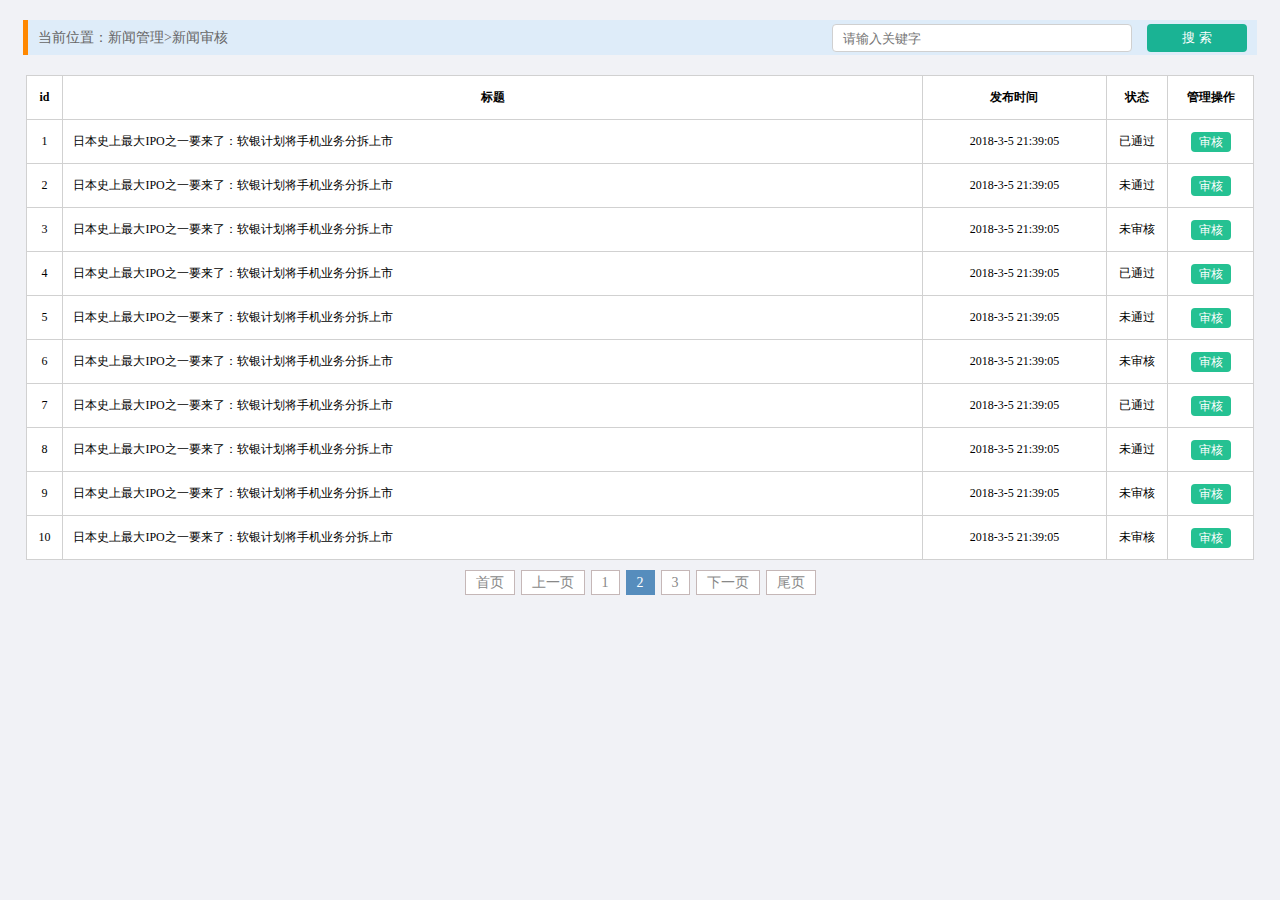
<file: info/templates/admin/news_review.html>
<!DOCTYPE html>
<html lang="en">
<head>
	<meta charset="UTF-8">
	<title>新经资讯后台管理</title>
	<link rel="stylesheet" type="text/css" href="../../static/admin/css/reset.css">
	<link rel="stylesheet" type="text/css" href="../../static/admin/css/main.css">
	<link rel="stylesheet" href="../../static/admin/css/jquery.pagination.css">
	<script type="text/javascript" src="../../static/admin/js/jquery-1.12.4.min.js"></script>
	<script type="text/javascript" src="../../static/admin/js/jquery.pagination.min.js"></script>
</head>
<body>
	<div class="breadcrub">
			当前位置：新闻管理>新闻审核
			<form class="news_filter_form">
				<input type="text" placeholder="请输入关键字" class="input_txt">
				<input type="submit" value="搜 索" class="input_sub">
			</form>
		</div>
		<div class="pannel">
			<table class="common_table">
				<tr>
					<th width="3%">id</th>
					<th width="70%">标题</th>
					<th width="15%">发布时间</th>
					<th width="5%">状态</th>
					<th width="8%">管理操作</th>
				</tr>
				<tr>
					<td>1</td>
					<td class="tleft">日本史上最大IPO之一要来了：软银计划将手机业务分拆上市</td>
					<td>2018-3-5 21:39:05</td>
					<td>已通过</td>
					<td>
						<a href="news_review_detail.html" class="review">审核</a>
					</td>
				</tr>
				<tr>
					<td>2</td>
					<td class="tleft">日本史上最大IPO之一要来了：软银计划将手机业务分拆上市</td>
					<td>2018-3-5 21:39:05</td>
					<td>未通过</td>
					<td>
						<a href="news_review_detail.html" class="review">审核</a>
					</td>
				</tr>
				<tr>
					<td>3</td>
					<td class="tleft">日本史上最大IPO之一要来了：软银计划将手机业务分拆上市</td>
					<td>2018-3-5 21:39:05</td>
					<td>未审核</td>
					<td>
						<a href="news_review_detail.html" class="review">审核</a>
					</td>
				</tr>
				<tr>
					<td>4</td>
					<td class="tleft">日本史上最大IPO之一要来了：软银计划将手机业务分拆上市</td>
					<td>2018-3-5 21:39:05</td>
					<td>已通过</td>
					<td>
						<a href="news_review_detail.html" class="review">审核</a>
					</td>
				</tr>
				<tr>
					<td>5</td>
					<td class="tleft">日本史上最大IPO之一要来了：软银计划将手机业务分拆上市</td>
					<td>2018-3-5 21:39:05</td>
					<td>未通过</td>
					<td>
						<a href="news_review_detail.html" class="review">审核</a>
					</td>
				</tr>
				<tr>
					<td>6</td>
					<td class="tleft">日本史上最大IPO之一要来了：软银计划将手机业务分拆上市</td>
					<td>2018-3-5 21:39:05</td>
					<td>未审核</td>
					<td>
						<a href="news_review_detail.html" class="review">审核</a>
					</td>
				</tr>
				<tr>
					<td>7</td>
					<td class="tleft">日本史上最大IPO之一要来了：软银计划将手机业务分拆上市</td>
					<td>2018-3-5 21:39:05</td>
					<td>已通过</td>
					<td>
						<a href="news_review_detail.html" class="review">审核</a>
					</td>
				</tr>
				<tr>
					<td>8</td>
					<td class="tleft">日本史上最大IPO之一要来了：软银计划将手机业务分拆上市</td>
					<td>2018-3-5 21:39:05</td>
					<td>未通过</td>
					<td>
						<a href="news_review_detail.html" class="review">审核</a>
					</td>
				</tr>
				<tr>
					<td>9</td>
					<td class="tleft">日本史上最大IPO之一要来了：软银计划将手机业务分拆上市</td>
					<td>2018-3-5 21:39:05</td>
					<td>未审核</td>
					<td>
						<a href="news_review_detail.html" class="review">审核</a>
					</td>
				</tr>
				<tr>
					<td>10</td>
					<td class="tleft">日本史上最大IPO之一要来了：软银计划将手机业务分拆上市</td>
					<td>2018-3-5 21:39:05</td>
					<td>未审核</td>
					<td>
						<a href="news_review_detail.html" class="review">审核</a>
					</td>
				</tr>			
			</table>
		</div>

		<div class="box">
			<div id="pagination" class="page"></div>
		</div>

        <script>
			$(function() {
				$("#pagination").pagination({
					currentPage: 2,
					totalPage: 3,
					callback: function(current) {
					    alert('ok!');
					}
				});
			});
		</script>

	
</body>
</html>
</file>
<file: info/static/admin/css/main.css>
body{
	background:#f1f2f6;
	font-family:'Microsoft YaHei';
}

.login_logo{
	background:rgba(47,64,80,0.4);
	height:45px;
}

.login_logo img{
	margin:5px 0 0 10px;
}

.header{
	width:100%;
	height:60px;
	overflow:hidden;
	background:#2f4050;
	position:fixed;
	left:0px;
	top:0px;
}

.header .logo{
	width:194px;
	height:33px;
	margin:13px 0 0 20px;
}

.header .logout{
	width:90px;
	height:30px;
	background:url(../images/icons.png) 10px -344px no-repeat #1ab394;
	margin:15px 20px 0 0;
	border-radius:4px;
	text-indent:40px;
	line-height:30px;
	font-size:14px;
	color:#fff;
}

.header .logout:hover{
	width:88px;
	height:28px;
	border:1px solid #1ab394;
	background:url(../images/icons.png) 10px -344px no-repeat #2f4050;
	opacity:0.5;
}

.side_bar{
	position:fixed;
	width:210px;
	background:#466079;
	left:0px;
	top:60px;
	bottom:0px;
}

.user_info{
	width:210px;
	overflow:hidden;
}

.user_info img{
	display:block;
	margin:20px auto 0;
	width:68px;
	height:68px;
	border-radius:34px;
}

.user_info p{
	text-align:center;
	font-size:14px;
	color:#bdcbd8;
	margin:10px auto;
}

.user_info em{
	font-weight:bold;
	color:#1ab394;
}

.menu_con{
	width:210px;
	margin-top:10px;
	overflow:hidden;
}

.first_menu{
	height:44px;
	border-bottom:1px solid #597b9b;
	background:url(../images/icons.png) 190px -283px no-repeat;
}

.menu_con .active{
	background:url(../images/icons.png) 190px -283px no-repeat #2f4050;
	border-bottom:0px;
}

.menu_con a{
	display:block;
	height:44px;
	line-height:44px;
	color:#e5f1fc;
	font-size:12px;
	text-indent:60px;
}

.icon01{
	background:url(../images/icons.png) 20px 12px no-repeat;
}

.icon02{
	background:url(../images/icons.png) 20px -38px no-repeat;
}

.icon021{
	background:url(../images/icons.png) 50px -87px no-repeat;
}

.icon022{
	background:url(../images/icons.png) 50px -139px no-repeat;
}


.icon03{
	background:url(../images/icons.png) 20px -89px no-repeat;
}

.icon031{
	background:url(../images/icons.png) 50px -185px no-repeat;
}

.icon032{
	background:url(../images/icons.png) 50px -235px no-repeat;
}

.icon033{
	background:url(../images/icons.png) 50px -336px no-repeat;
}

.icon034{
	background:url(../images/icons.png) 50px -390px no-repeat;
}

.sub_menu{
	display:none;
	border-bottom:1px solid #597b9b;
}

.sub_menu li{
	background:url(../images/icons.png) 190px -283px no-repeat #2f4050;
}

.sub_menu a{
	text-indent:80px;
}

.show{
	display:block;
}

.main_body{
	position:fixed;
	background:#f9f9f9;
	left:210px;
	top:60px;
	right:0px;
	bottom:0px;
}

.breadcrub{
	width:96%;
	height:35px;
	line-height:35px;
	background-color:#deecf9;
	margin:20px auto 0;
	font-size:14px;
	border-left:5px solid #f80;
	text-indent:10px;
	color:#666;
}

.pannel{
	width:96%;
	overflow:hidden;
	margin:20px auto 0;
	background-color:#fff;
}

.pannel img{
	display:block;
	width:90%;
	margin:20px auto 0;
}

.spannels{
	overflow:hidden;
	margin:20px auto 0;
}

.spannel{
	width:31%;
	float:left;
	margin-left:2%;
	height:100px;
	overflow:hidden;
	text-align:center;
	position:relative;
}

.spannel2{
	width:30%;
	float:left;
	margin-left:2%;
	height:100px;
	overflow:hidden;
	text-align:center;
	position:relative;
}

.spannel em,.spannel2 em{
	font-size:50px;
	line-height:50px;
	display:inline-block;
	margin:10px 0 0 20px;
	font-family:'Arial';
	color:rgba(255,255,255,0.8);
}

.spannel span,.spannel2 span{
	font-size:14px;
	display:inline-block;
	color:rgba(255,255,255,0.8);
	margin-left:10px;
}

.spannel b,.spannel2 b{
	position:absolute;
	left:0;
	bottom:0;
	width:100%;
	line-height:24px;
	background:rgba(0,0,0,0.1);
	color:#fff;
	font-size:14px;
	font-weight:normal;
}



.scolor01{
	background-color:#ff9565;
}

.scolor02{
	background-color:#9ed367;
}

.scolor03{
	background-color:#23b7e5;
}

.chart_show{
	width:100%;
	height:400px;
}

.login_bg{
	position:fixed;
	left:0;
	top:0;
	width:100%;
	height:100%;
	z-index:-9999;
	background:url(../images/login-bg.jpg) no-repeat;
}

.login_form{
  width:330px;
  height:292px;
  background:#fff;
  position:fixed;
  left:50%;
  top:50%;
  margin-top:-146px;
  margin-left:-165px;
  overflow:hidden;
  border-radius:6px;
}

.login_form .error_tip{
	position:absolute;
	font-size:12px;
	color:#f00;
	bottom:84px;
	left:18px;
	display:none;
}


.login_title{
  line-height:72px;
  text-align:center;
  background:#1ab394;
  color:#fff;
  font-size:20px;
}

.input_txt{
  display:block;
  margin:20px auto 0;
  width:298px;
  height:32px;
  border:1px solid #d0d0d0;
  border-radius:4px;
  outline:none;
  text-indent:10px; 
}

.forget_pass{
  display:block;
  width:298px;
  margin:10px auto 0;
  text-align:right;
  font-size:14px;
  color:#5195d0;
}

.input_sub{
  display:block;
  margin:40px auto 0;
  width:298px;
  height:32px;
  border:0px;
  border-radius:4px;
  background:#1ab394;
  color:#fff;
  cursor:pointer;
}

.input_sub:hover{
  opacity:0.8;
}


.common_table{
	width:100%;
	border-collapse:collapse;
	border:1px solid #d1d1d1;
}

.common_table th,.common_table td{
	border:1px solid #d1d1d1;
	text-align:center;
	padding:13px 0px;
	font-size:12px;
}

.pagenation{      
    padding:0px;
    list-style:none;
    width:960px;
    height:40px;
    margin:20px auto 0;
    text-align:center;
    font-size:0px;
}

.pagenation li{
    display:inline-block;
    height:26px;            
    font-size:12px;
    margin:7px 5px 0px;          
}

.pagenation  a{
    line-height:26px;
    text-decoration:none;
    color:#393c35;
    display:block;
    padding:0px 10px;
    border:1px solid #d1d1d1;
}

.pagenation a:hover{
    background:#f80;
    color:#fff;
}

.review,.edit,.addtype{
	display:block;
	width:40px;
	line-height:20px;
	margin:-5px auto;
	border-radius:4px;
	color:#fff;
	background:#25c192;
}

.addtype{
	width:100px;
	line-height:26px;
}

.edit{
	background:#25c192;
}

.common_table .tleft{
	text-align:left;
	text-indent:10px;
}

.review_title{
	font-size:18px;
	line-height:40px;
	text-indent:20px;
	border-bottom:1px solid #ddd;
	margin-bottom:20px;
}

.form_group{
	overflow:hidden;
	margin-bottom:15px;
}

.form_group label{
	float:left;
	width:12%;
	line-height:30px;
	text-align:right;
	font-size:14px;
}

.form_group .input_txt2{
	width:86%;
	height:30px;
	float:left;
	text-indent:10px;
	outline:none;
	border-radius:4px;	
	border:1px solid #d0d0d0;
	box-sizing:border-box;
}

.form_group .input_area,.form_group .input_multxt{
	width:86%;
	height:300px;
	float:left;
	padding:10px;
	outline:none;
	font-family:'Microsoft YaHei';
	font-size:14px;
	border-radius:4px;
	border:1px solid #d0d0d0;
	box-sizing:border-box;
}

.form_group .input_multxt{
	height:50px;
}

.rich_wrap{
	width:86%;
}

.form_group .sel_opt{
	width:150px;
	height:30px;
	float:left;
	border:1px solid #ddd;
	border-radius:4px;
	outline:none;
	text-indent:10px;
}

.form_group .index_pic{
	width:100px;
	height:100px;
	float:left;
	margin:0px;
}

.group_hide{
	display:none;
}

.indent_group{
	text-indent:12%;
	margin-top:15px;
}

.confirm{
	width:80px;
	height:30px;
	border-radius:4px;
	color:#fff;
	background:#25c192;
	border:0px;
	outline:none;
}

.cancel{
	width:80px;
	height:30px;
	border-radius:4px;
	color:#fff;
	background:#25c192;
	border:0px;
	outline:none;
}

.line_top{
	border-top:1px solid #ddd;
	padding:10px 0px;
}

.input_file{
	margin-top:4px;
}


.pop{
	width:500px;
	height:270px;
	border:1px solid #ddd;
	background:#fff;
	position:fixed;
	left:50%;
	top:50%;
	margin-top:-151px;
	margin-left:-251px;
	z-index:9999;
}

.pop h3{
	background:#25c192;
	line-height:40px;
	margin:2px;
	color:#fff;
	text-indent:10px;
}

.form_group .input_label{
	width:80px;
    line-height:32px;
    margin-left:60px;
}

.form_group .error_tip{
	position:absolute;
	left:141px;
	top:132px;
	color:#f00;
	font-size:12px;
	display:none;
}

.input_txt3{
  width:298px;
  height:32px;
  border:1px solid #d0d0d0;
  border-radius:4px;
  outline:none;
  text-indent:10px; 
}

.mt50{
	margin-top:50px;
}

.pop .line_top{
	text-align:center;
	margin-top:80px;
	padding-top:15px;
}

.mask{
	position:fixed;
	width:100%;
	height:100%;
	background:#000;
	left:0px;
	top:0px;
	opacity:0.3
}

.pop_con{
	display:none;
}

.category_name{
	font-size:14px;
	line-height:30px;
}

.ui-pagination-container{
	text-align:center;
	margin-top:5px;
}

.news_filter_form{
	float:right;
	height:36px;
	margin:4px 10px 0 0;
}

.news_filter_form .input_txt{
	float:left;
	margin:0px;
	width:298px;
	height:26px;
	border:1px solid #d0d0d0;
	border-radius:4px;
	outline:none;
	text-indent:10px; 
  }

  .news_filter_form .input_sub{
	float:left;
	margin:0px;
	margin-left:15px;
	width:100px;
	height:28px;
	border:0px;
	border-radius:4px;
	background:#1ab394;
	color:#fff;
	cursor:pointer;
  }
</file>
